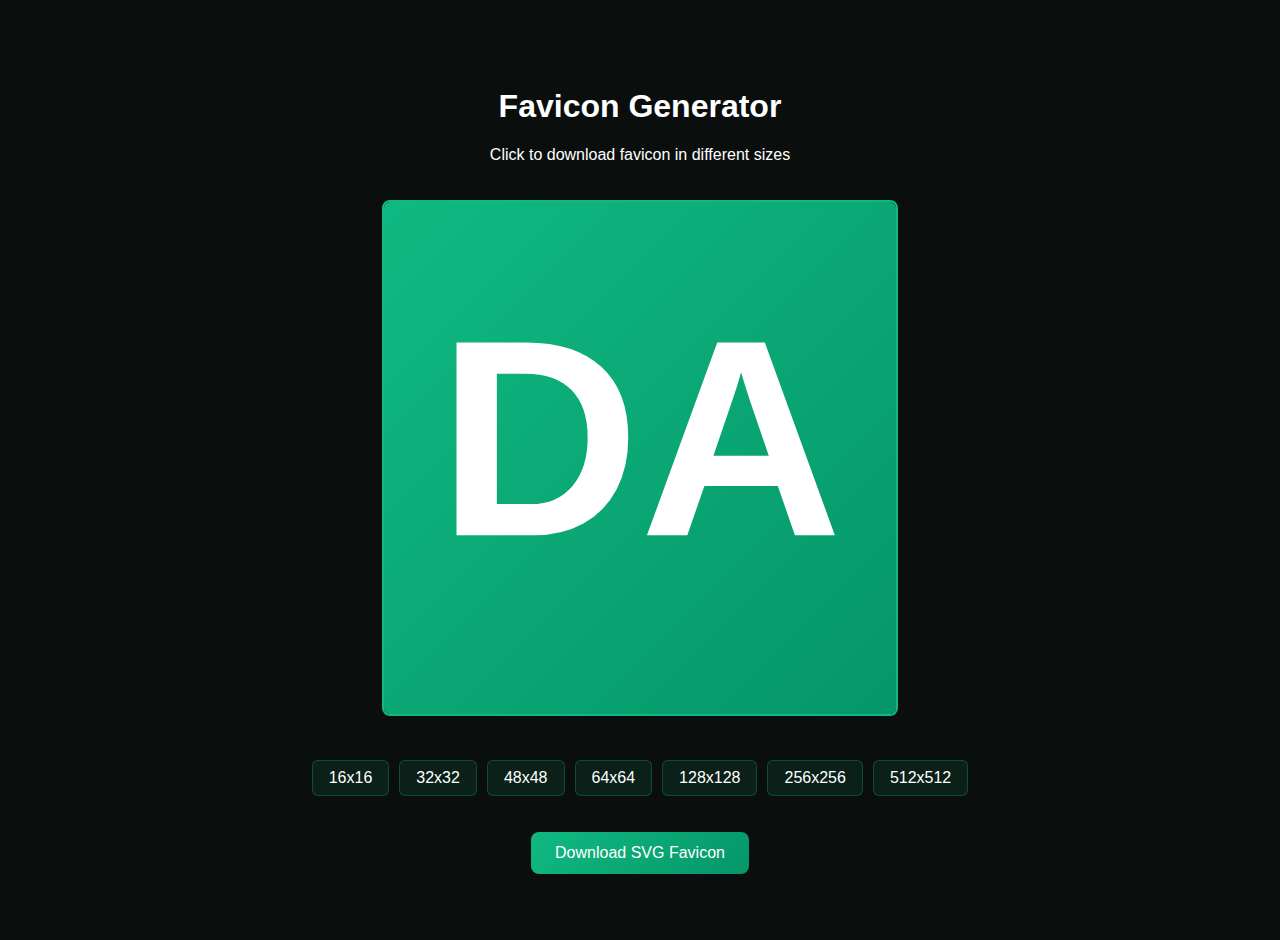
<file: favicon-generator.html>
<!DOCTYPE html>
<html lang="en">
<head>
  <meta charset="UTF-8">
  <meta name="viewport" content="width=device-width, initial-scale=1.0">
  <title>Favicon Generator</title>
  <style>
    body {
      margin: 0;
      padding: 20px;
      font-family: 'Inter', sans-serif;
      background: #0a0f0d;
      color: #fff;
      display: flex;
      justify-content: center;
      align-items: center;
      min-height: 100vh;
    }
    .container {
      text-align: center;
    }
    canvas {
      border: 2px solid #10b981;
      border-radius: 8px;
      margin: 20px 0;
    }
    button {
      background: linear-gradient(135deg, #10b981 0%, #059669 100%);
      color: white;
      border: none;
      padding: 12px 24px;
      border-radius: 8px;
      font-size: 16px;
      cursor: pointer;
      transition: transform 0.2s;
    }
    button:hover {
      transform: scale(1.05);
    }
    .sizes {
      margin-top: 20px;
      display: flex;
      gap: 10px;
      justify-content: center;
      flex-wrap: wrap;
    }
    .size-option {
      background: rgba(16, 185, 129, 0.1);
      padding: 8px 16px;
      border-radius: 6px;
      border: 1px solid rgba(16, 185, 129, 0.3);
      cursor: pointer;
    }
    .size-option:hover {
      background: rgba(16, 185, 129, 0.2);
    }
  </style>
</head>
<body>
  <div class="container">
    <h1>Favicon Generator</h1>
    <p>Click to download favicon in different sizes</p>
    
    <canvas id="favicon" width="512" height="512"></canvas>
    
    <div class="sizes">
      <div class="size-option" onclick="downloadFavicon(16)">16x16</div>
      <div class="size-option" onclick="downloadFavicon(32)">32x32</div>
      <div class="size-option" onclick="downloadFavicon(48)">48x48</div>
      <div class="size-option" onclick="downloadFavicon(64)">64x64</div>
      <div class="size-option" onclick="downloadFavicon(128)">128x128</div>
      <div class="size-option" onclick="downloadFavicon(256)">256x256</div>
      <div class="size-option" onclick="downloadFavicon(512)">512x512</div>
    </div>
    
    <br><br>
    <button onclick="downloadSVG()">Download SVG Favicon</button>
  </div>

  <script>
    // Draw favicon on canvas
    const canvas = document.getElementById('favicon');
    const ctx = canvas.getContext('2d');
    
    function drawFavicon() {
      // Background
      const gradient = ctx.createLinearGradient(0, 0, 512, 512);
      gradient.addColorStop(0, '#10b981');
      gradient.addColorStop(1, '#059669');
      
      ctx.fillStyle = gradient;
      ctx.fillRect(0, 0, 512, 512);
      
      // Draw "DA" letters
      ctx.fillStyle = '#ffffff';
      ctx.font = 'bold 280px Inter, sans-serif';
      ctx.textAlign = 'center';
      ctx.textBaseline = 'middle';
      ctx.fillText('DA', 256, 256);
      
      // Add subtle shadow for depth
      ctx.shadowColor = 'rgba(0, 0, 0, 0.3)';
      ctx.shadowBlur = 20;
      ctx.shadowOffsetX = 0;
      ctx.shadowOffsetY = 10;
    }
    
    drawFavicon();
    
    function downloadFavicon(size) {
      const tempCanvas = document.createElement('canvas');
      tempCanvas.width = size;
      tempCanvas.height = size;
      const tempCtx = tempCanvas.getContext('2d');
      
      // Draw scaled version
      tempCtx.drawImage(canvas, 0, 0, size, size);
      
      // Download
      const link = document.createElement('a');
      link.download = `favicon-${size}x${size}.png`;
      link.href = tempCanvas.toDataURL('image/png');
      link.click();
    }
    
    function downloadSVG() {
      const svg = `
        <svg xmlns="http://www.w3.org/2000/svg" viewBox="0 0 512 512">
          <defs>
            <linearGradient id="grad" x1="0%" y1="0%" x2="100%" y2="100%">
              <stop offset="0%" style="stop-color:#10b981;stop-opacity:1" />
              <stop offset="100%" style="stop-color:#059669;stop-opacity:1" />
            </linearGradient>
          </defs>
          <rect width="512" height="512" fill="url(#grad)"/>
          <text x="256" y="340" font-family="Inter, sans-serif" font-size="280" font-weight="bold" 
                fill="white" text-anchor="middle">DA</text>
        </svg>
      `;
      
      const blob = new Blob([svg], { type: 'image/svg+xml' });
      const url = URL.createObjectURL(blob);
      const link = document.createElement('a');
      link.download = 'favicon.svg';
      link.href = url;
      link.click();
      URL.revokeObjectURL(url);
    }
  </script>
</body>
</html>
</file>
